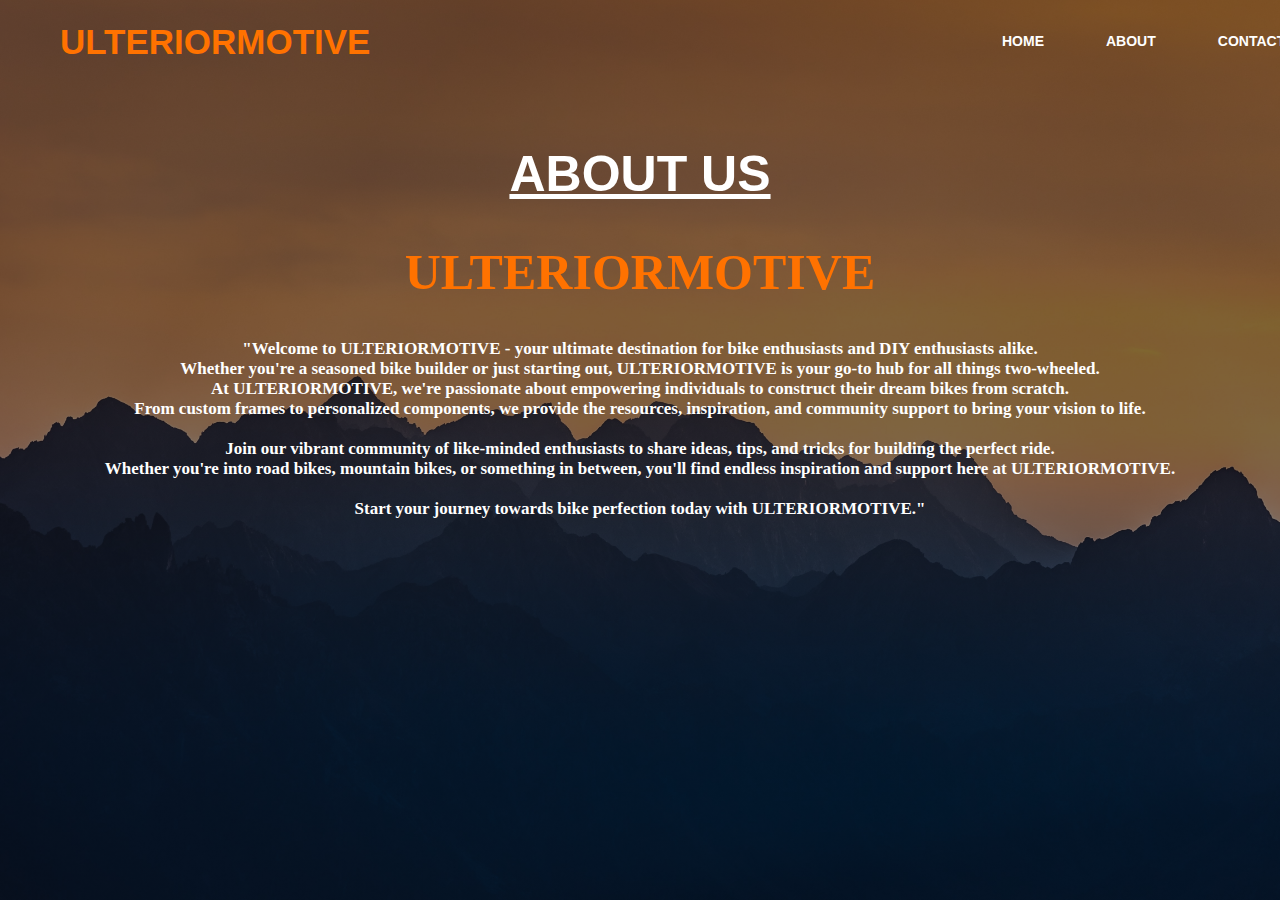
<file: test3.html>
<!DOCTYPE html>
<html lang="en">
<head>
    <title>ULTERIOR-MOTIVE</title>
    <link rel="stylesheet" href="test.css">
</head>
<body>

    <div class="main">
        <div class="navbar">
            <div class="icon">
                <h2 class="logo">ULTERIORMOTIVE</h2>
            </div>

            <div class="menu">
                <ul>
                    <li><a href="index.html">HOME</a></li>
                    <li><a href="test3.html">ABOUT</a></li>
                    <li><a href="test4.html">CONTACT</a></li>
                </ul>
            </div>
			<div class="aboutt">
			<h1><u>ABOUT US</u></h1> <h2>ULTERIORMOTIVE</h2>
			<br>
			<h3>"Welcome to ULTERIORMOTIVE - your ultimate destination for bike enthusiasts and DIY enthusiasts alike. <br>
			Whether you're a seasoned bike builder or just starting out, ULTERIORMOTIVE is your go-to hub for all things two-wheeled.<br>
			At ULTERIORMOTIVE, we're passionate about empowering individuals to construct their dream bikes from scratch. <br>
			From custom frames to personalized components, we provide the resources, inspiration, and community support to bring your vision to life.<br>
			<br>
			Join our vibrant community of like-minded enthusiasts to share ideas, tips, and tricks for building the perfect ride. <br>
			Whether you're into road bikes, mountain bikes, or something in between, you'll find endless inspiration and support here at ULTERIORMOTIVE.<br>
			<br>
			Start your journey towards bike perfection today with ULTERIORMOTIVE." </h3>
        </div> 
		</div>
</body>
</html>
</file>
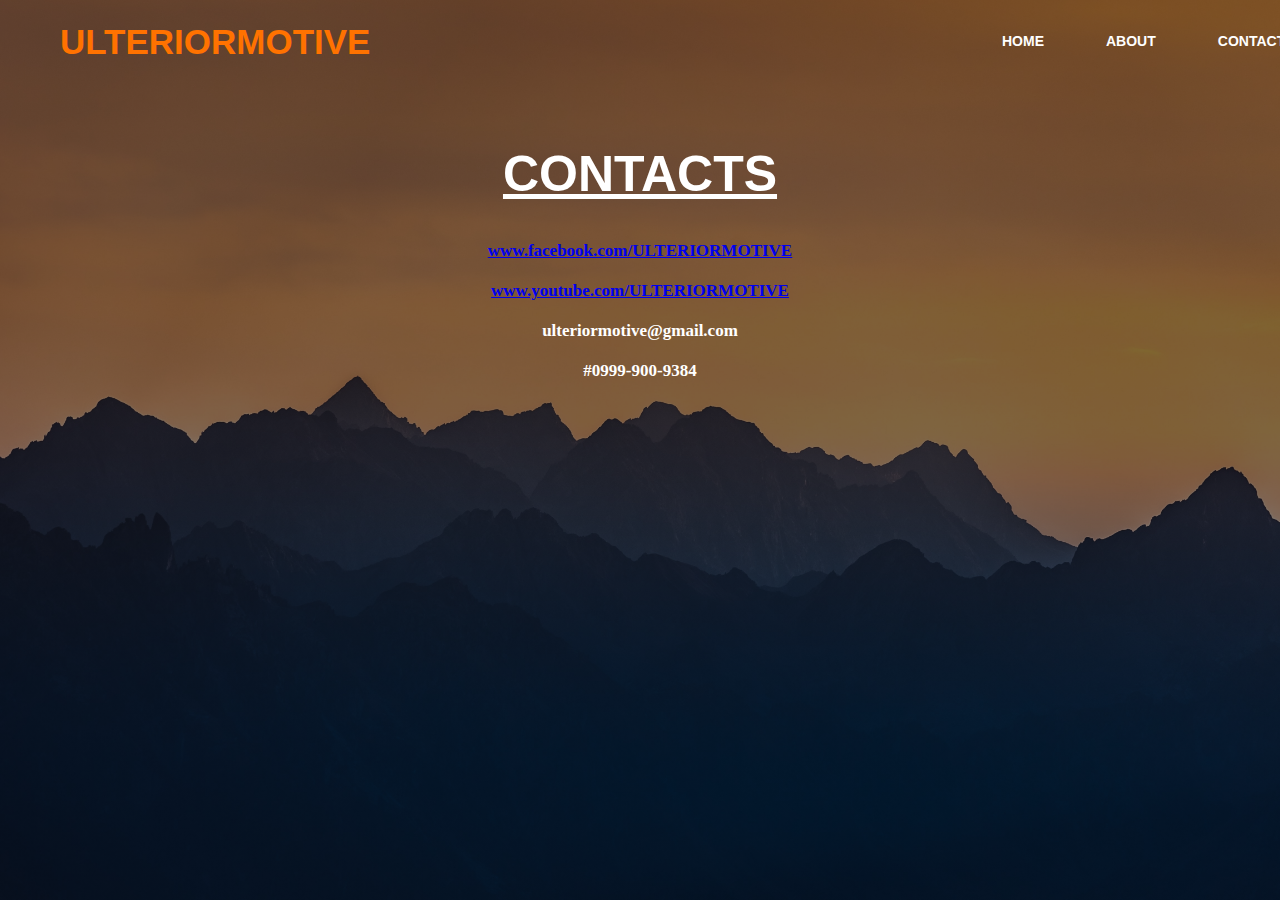
<file: test4.html>
<!DOCTYPE html>
<html lang="en">
<head>
    <title>ULTERIOR-MOTIVE</title>
    <link rel="stylesheet" href="test.css">
</head>
<body>

    <div class="main">
        <div class="navbar">
            <div class="icon">
                <h2 class="logo">ULTERIORMOTIVE</h2>
            </div>

            <div class="menu">
                <ul>
                    <li><a href="index.html">HOME</a></li>
                    <li><a href="test3.html">ABOUT</a></li>
                    <li><a href="test4.html">CONTACT</a></li>
                </ul>
            </div>
			<div class="contacts">
			<h1><u>CONTACTS</u></h1>
			<br>
			<h2>
					<a href="www.facebook.com">www.facebook.com/ULTERIORMOTIVE</a><br><br>
                    <a href="www.youtube.com">www.youtube.com/ULTERIORMOTIVE</a><br>
                    </h2>
					<h3> ulteriormotive@gmail.com <br><br>
					#0999-900-9384 </h3>
        </div> 
		</div>
</body>
</html>
</file>
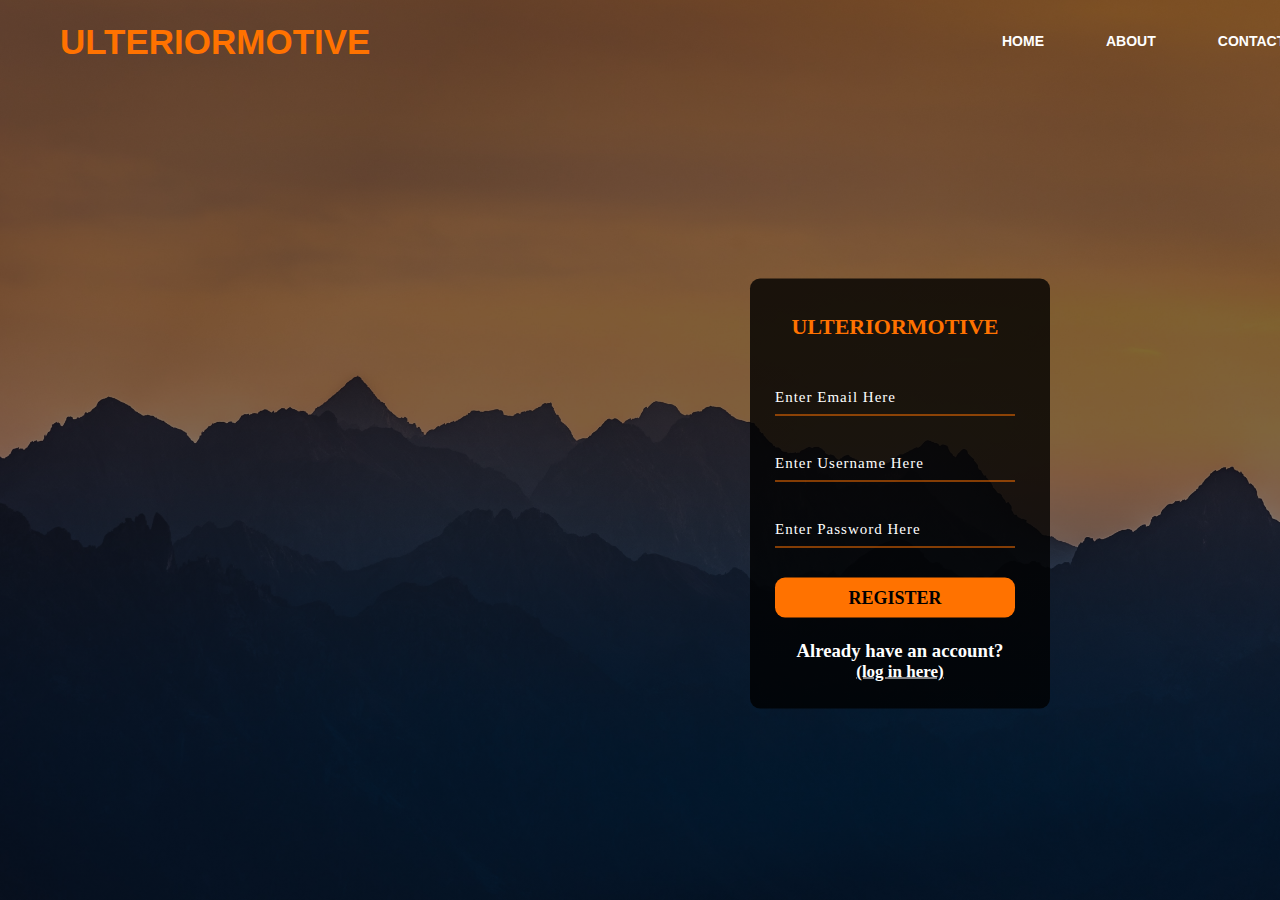
<file: test5.html>
<!DOCTYPE html>
<html lang="en">
<head>
    <title>ULTERIOR-MOTIVE</title>
    <link rel="stylesheet" href="test.css">
</head>
<body>

    <div class="main">
        <div class="navbar">
            <div class="icon">
                <h2 class="logo">ULTERIORMOTIVE</h2>
            </div>

            <div class="menu">
                <ul>
                    <li><a href="index.html">HOME</a></li>
                    <li><a href="test3.html">ABOUT</a></li>
                    <li><a href="test4.html">CONTACT</a></li>
                </ul>
            </div>
        </div> 
            <div class="form">
                    <h2>ULTERIORMOTIVE</h2>
                    <input type="email" name="email" placeholder="Enter Email Here">
					<input type="username" name="username" placeholder="Enter Username Here">
                    <input type="password" name="" placeholder="Enter Password Here">
                    <button class="btnn"><a href="test2.html">REGISTER</a></button>
					<h3> <br> Already have an account? <br> </h3><h4><a href="test2.html" class="link"> (log in here)</a> </h4>
					</div>
					</div>
</body>
</html>
</file>
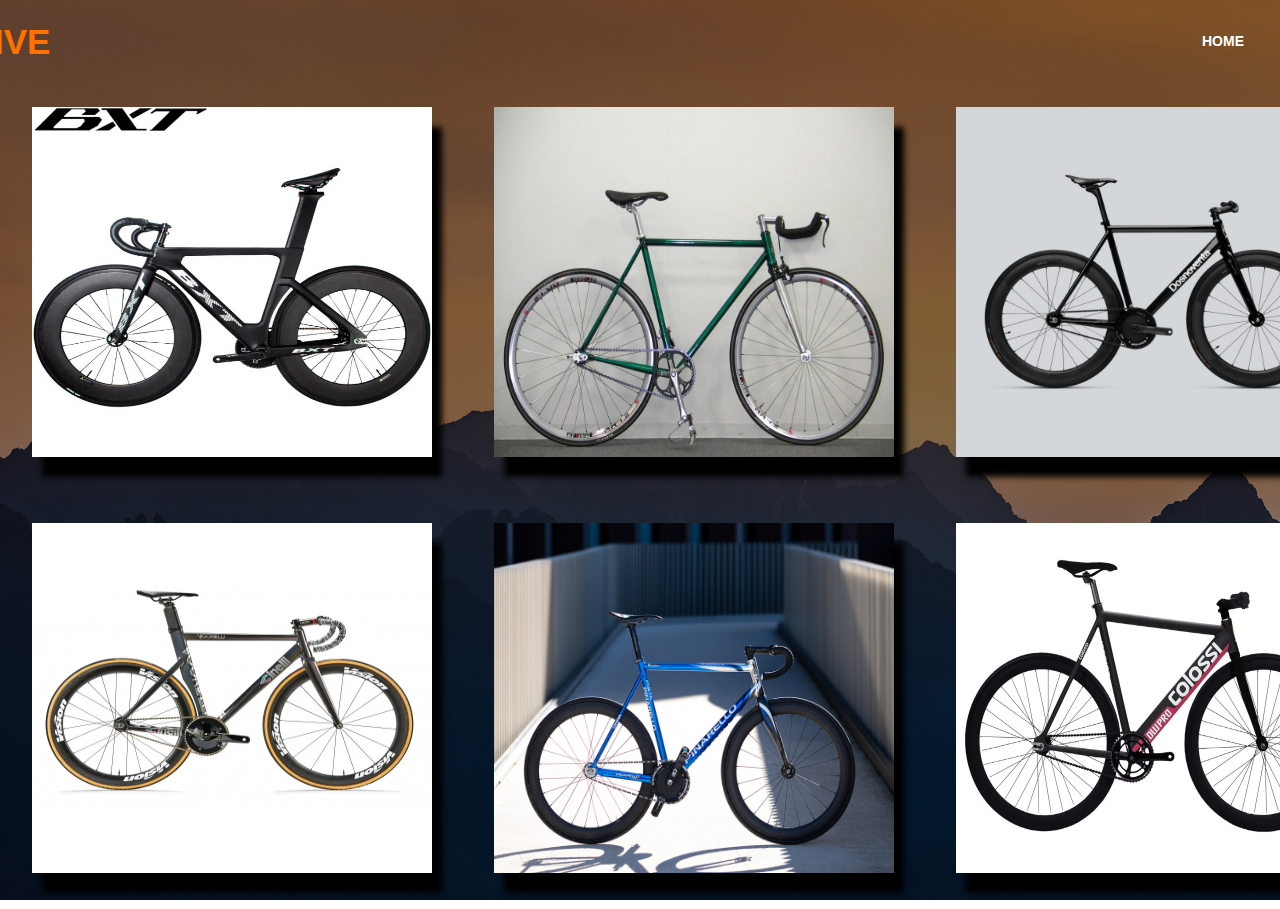
<file: test6.html>
<!DOCTYPE html>
<html lang="en">
<head>
    <title>ULTERIOR-MOTIVE</title>
    <link rel="stylesheet" href="test.css">
	<style>
th, td {padding:30px}
	</style>	

</head>
<body>

    <div class="main">
        <div class="navbar">
            <div class="icon">
                <h2 class="logoss">ULTERIORMOTIVE</h2>
            </div>

            <div class="menus">
                <ul>
                    <li><a href="test7.html">HOME</a></li>
                    <li><a href="test8.html">ABOUT</a></li>
                    <li><a href="test9.html">CONTACT</a></li>
                </ul>
            </div>
        </div> 
		<div class="bikes">
		<table align="center">
		<tr>
			<td>
				<img src="1s.jpg" height="350" width="400"/>
				
			</td>
			<td>
				<img src="2.jpg" height="350" width="400"/>
			</td>
			<td>
				<img src="3.jpg" height="350" width="400"/>
			</td>
		
			<td>
				<img src="4.jpg" height="350" width="400"/>
			</td>
			</tr>
		<tr>
			<td>
				<img src="5.jpg" height="350" width="400"/>
			</td>
			<td>
				<img src="6.jpg" height="350" width="400"/>
			</td>
			<td>
				<img src="7.jpg" height="350" width="400"/>
			</td>
			<td>
				<img src="8.jpg" height="350" width="400"/>
			</td>
		
	</table></div>
                    </div>
					
</body>
</html>
</file>
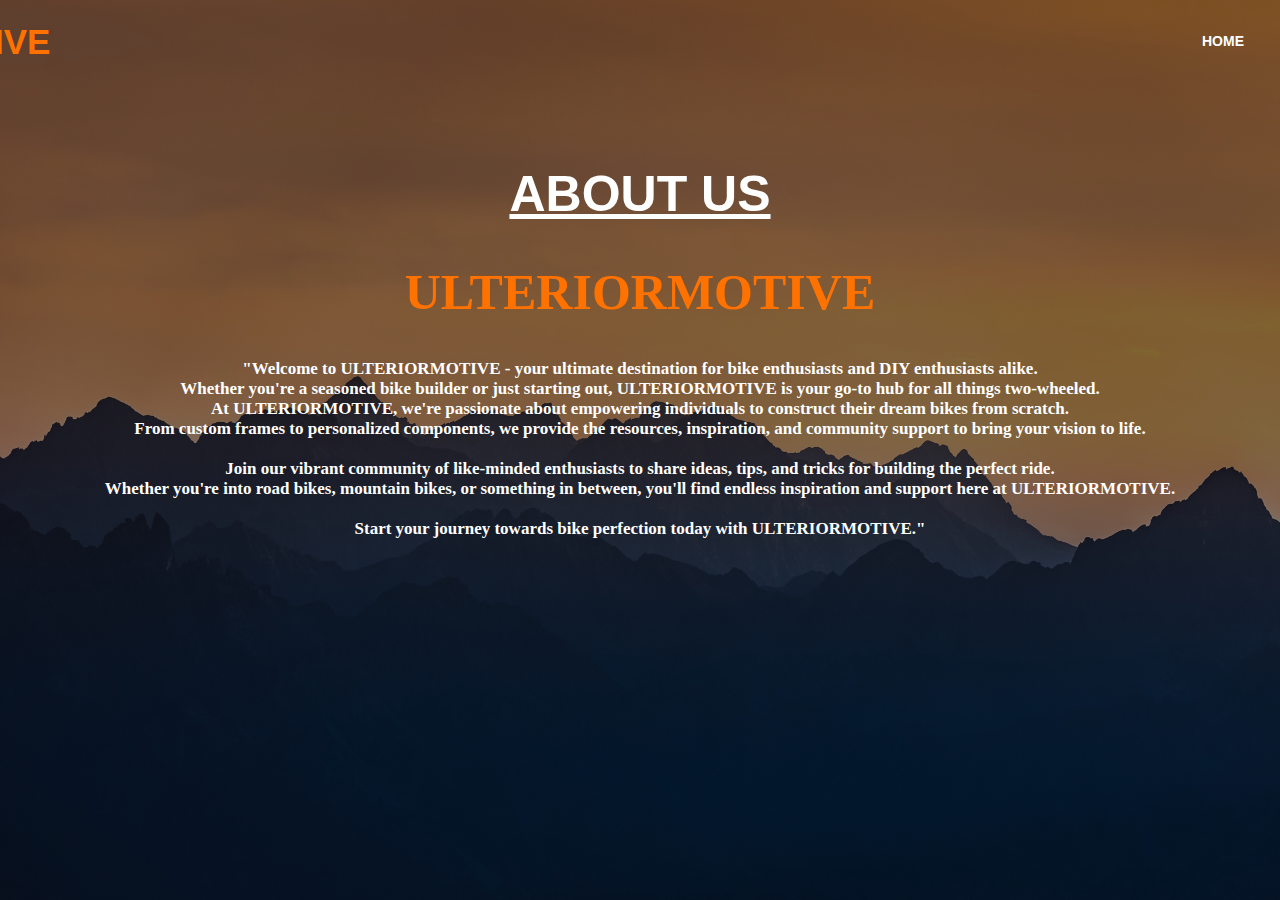
<file: test8.html>
<!DOCTYPE html>
<html lang="en">
<head>
    <title>ULTERIOR-MOTIVE</title>
    <link rel="stylesheet" href="test.css">
	<style>
th, td {padding:30px}
	</style>	

</head>
<body>

    <div class="main">
        <div class="navbar">
            <div class="icon">
                <h2 class="logoss">ULTERIORMOTIVE</h2>
            </div>

            <div class="menus">
                <ul>
                    <li><a href="test7.html">HOME</a></li>
                    <li><a href="test8.html">ABOUT</a></li>
                    <li><a href="test9.html">CONTACT</a></li>
                </ul>
            </div>
        </div> 
		<div class="aboutt">
			<h1><u>ABOUT US</u></h1> <h2>ULTERIORMOTIVE</h2>
			<br>
			<h3>"Welcome to ULTERIORMOTIVE - your ultimate destination for bike enthusiasts and DIY enthusiasts alike. <br>
			Whether you're a seasoned bike builder or just starting out, ULTERIORMOTIVE is your go-to hub for all things two-wheeled.<br>
			At ULTERIORMOTIVE, we're passionate about empowering individuals to construct their dream bikes from scratch. <br>
			From custom frames to personalized components, we provide the resources, inspiration, and community support to bring your vision to life.<br>
			<br>
			Join our vibrant community of like-minded enthusiasts to share ideas, tips, and tricks for building the perfect ride. <br>
			Whether you're into road bikes, mountain bikes, or something in between, you'll find endless inspiration and support here at ULTERIORMOTIVE.<br>
			<br>
			Start your journey towards bike perfection today with ULTERIORMOTIVE." </h3>
        </div>
                    </div>
					
</body>
</html>
</file>
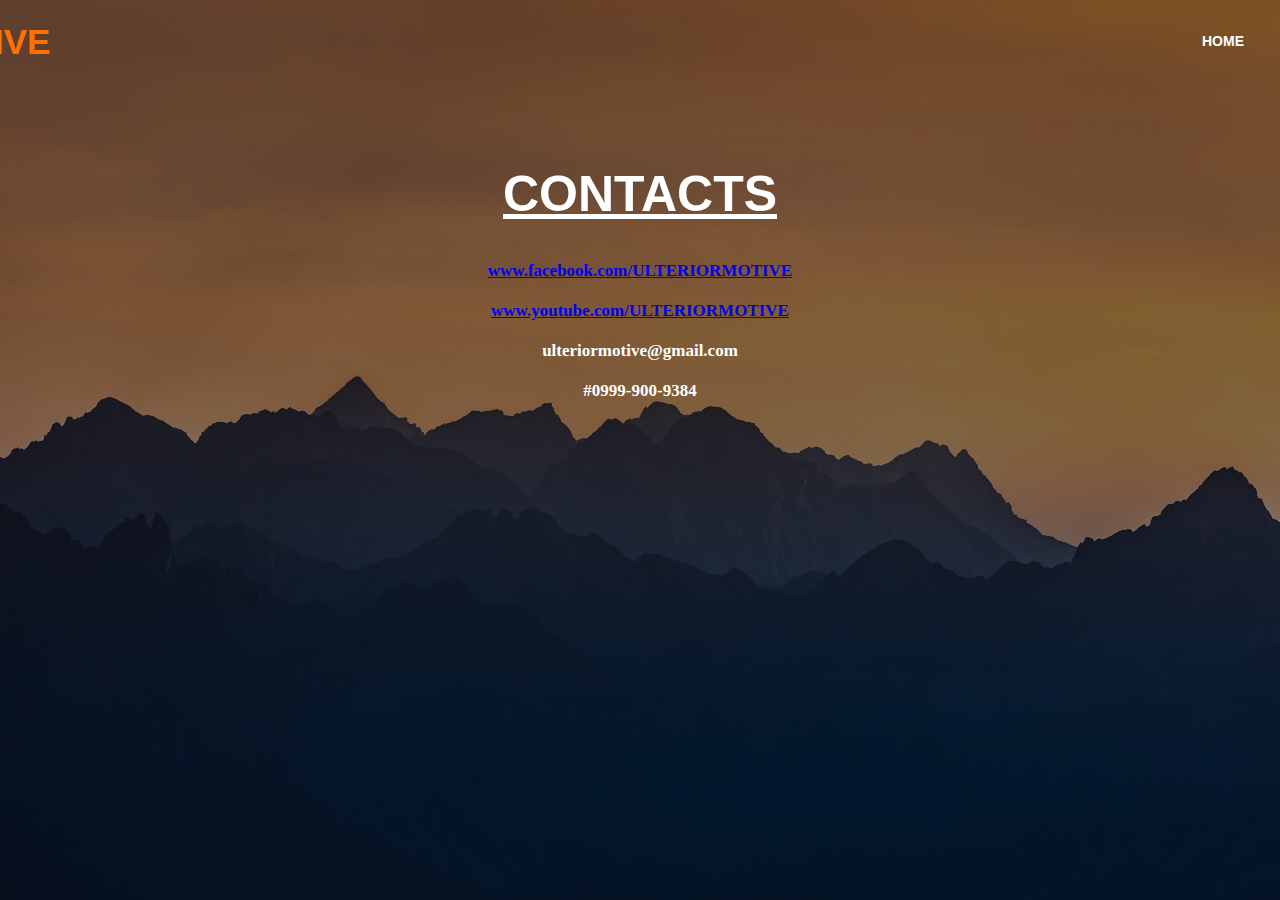
<file: test9.html>
<!DOCTYPE html>
<html lang="en">
<head>
    <title>ULTERIOR-MOTIVE</title>
    <link rel="stylesheet" href="test.css">
	<style>
th, td {padding:30px}
	</style>	

</head>
<body>

    <div class="main">
        <div class="navbar">
            <div class="icon">
                <h2 class="logoss">ULTERIORMOTIVE</h2>
            </div>

            <div class="menus">
                <ul>
                    <li><a href="test7.html">HOME</a></li>
                    <li><a href="test8.html">ABOUT</a></li>
                    <li><a href="test9.html">CONTACT</a></li>
                </ul>
            </div>
        </div> 
		<div class="contacts">
			<h1><u>CONTACTS</u></h1>
			<br>
			<h2>
					<a href="www.facebook.com">www.facebook.com/ULTERIORMOTIVE</a><br><br>
                    <a href="www.youtube.com">www.youtube.com/ULTERIORMOTIVE</a><br>
                    </h2>
					<h3> ulteriormotive@gmail.com <br><br>
					#0999-900-9384 </h3>
        </div> 
                    </div>
					
</body>
</html>
</file>
<file: test.css>
*{
    margin: 0;
    padding: 0;
}

.main{
    width: 100%;
    background: linear-gradient(to top, rgba(0,0,0,0.5)50%,rgba(0,0,0,0.5)50%), url(1.jpg);
    background-position: center;
    background-size: cover;
    height: 100vh;
	
}

.navbar{
    width: 1200px;
    height: 75px;
    margin: auto;
}

.icon{
    width: 200px;
    float: left;
    height: 70px;
}
.logoss{
    color: #ff7200;
    font-size: 35px;
    font-family: Arial;
 
    padding-top: 10px;
    margin-top: 12px;
	position: relative;
	left: -300px;
 
}

.logo{
    color: #ff7200;
    font-size: 35px;
    font-family: Arial;
   padding-left: 20px;
    float: left;
    padding-top: 10px;
    margin-top: 12px
}

.menu{
    height: 55px;
  display: flex;
  justify-content: space-between;
  align-items: center;
  padding-left: 700px;
}
.menus{
    height: 55px;
  display: flex;
  justify-content: space-between;
  align-items: center;
  padding-left: 700px;
  position: relative;
	left: 200px;
}
.vid{
    float: left;
   height: 0px;
   filter: drop-shadow(10px 20px 3px);
   position: relative;
   top: -400px;
   left: 1000px;
}
.vid3{
    float: left;
   height: 0px;
   filter: drop-shadow(10px 20px 3px black);
   position: relative;
   top: 75px;
   left: 665px;
}
.vid2{
    float: left;
   height: 0px;
   filter: drop-shadow(10px 20px 3px);
   position: relative;
   top: -200px;
   left: 1200px;
}

ul{
    float: left;
    display: flex;
    justify-content: center;
    align-items: center;
}

ul li{
    list-style: none;
    margin-left: 62px;
    margin-top: 27px;
    font-size: 14px;
}

ul li a{
    text-decoration: none;
    color: #fff;
    font-family: Arial;
    font-weight: bold;
    transition: 0.4s ease-in-out;
}

ul li a:hover{
    color: #ff7200;
}

.btn{
    width: 100px;
    height: 40px;
    background: #ff7200;
    border: 2px solid #ff7200;
    margin-top: 13px;
    color: #fff;
    font-size: 15px;
    border-bottom-right-radius: 5px;
    border-bottom-right-radius: 5px;
    transition: 0.2s ease;
    cursor: pointer;
}
.btn:hover{
    color: #000;
}

.btn:focus{
    outline: none;
}


.content{
    width: 1200px;
    height: auto;
    margin: auto;
    color: #fff;
    position: relative;
}

.content .par{
    padding-left: 20px;
    padding-bottom: 25px;
    font-family: Arial;
    letter-spacing: 1.2px;
    line-height: 30px;
}

.content h1{
    font-family: 'Times New Roman';
    font-size: 50px;
    padding-left: 20px;
    margin-top: 9%;
    letter-spacing: 2px;
}

.content .cn{
    width: 160px;
    height: 40px;
    background: #ff7200;
    border: none;
    margin-bottom: 10px;
    margin-left: 20px;
    font-size: 18px;
    border-radius: 10px;
    cursor: pointer;
    transition: .4s ease;
    
}

.content .cn a{
    text-decoration: none;
    color: #000;
    transition: .3s ease;
}

.cn:hover{
    background-color: #fff;
}
.content .cns{
    width: 160px;
    height: 40px;
    background: #ff7200;
    border: none;
    margin-bottom: 10px;
    margin-left: 20px;
    font-size: 18px;
    border-radius: 10px;
    cursor: pointer;
    transition: .4s ease;
    
}

.content .cns a{
    text-decoration: none;
    color: #000;
    transition: .3s ease;
}

.cns:hover{
    background-color: #fff;
}

.content span{
    color: #ff7200;
    font-size: 65px
}

.form{
    width: 250px;
    height: 380px;
    background: linear-gradient(to top, rgba(0,0,0,0.8)50%,rgba(0,0,0,0.8)50%);
    position: absolute;
    top: 300px;
    left: 750px;
    transform: translate(0%,-5%);
    border-radius: 10px;
    padding: 25px;
}

.form h2{
    width: 220px;
    font-family: 'Times New Roman';
    text-align: center;
    color: #ff7200;
    font-size: 22px;
    margin: 2px;
    padding: 8px;
}

.form input{
    width: 240px;
    height: 35px;
    background: transparent;
    border-bottom: 1px solid #ff7200;
    border-top: none;
    border-right: none;
    border-left: none;
    color: #fff;
    font-size: 15px;
    letter-spacing: 1px;
    margin-top: 30px;
    font-family: 'Times New Roman';
}

.form input:focus{
    outline: none;
}

::placeholder{
    color: #fff;
    font-family: 'Times New Roman';
}

.btnn{
    width: 240px;
    height: 40px;
    background: #ff7200;
    border: none;
    margin-top: 30px;
    font-size: 18px;
    border-radius: 10px;
    cursor: pointer;
    color: #fff;
    transition: 0.4s ease;
	font-family: 'Times New Roman';
}
.btnn:hover{
    background: #fff;
    color: #ff7200;
}
.btnn a{
    text-decoration: none;
    color: #000;
    font-weight: bold;
}
.form .link{
    font-family: 'Times New Roman';
    font-size: 17px;
    padding-top: 20px;
    text-align: center;
	color: #fff;
}
.form .link a{
    text-decoration: none;
    color: #ff7200;
}
.liw{
    padding-top: 15px;
    padding-bottom: 10px;
    text-align: center;
	color: #fff;
}
.icons a{
    text-decoration: none;
    color: #fff;
}
.icons ion-icon{
    color: #fff;
    font-size: 30px;
    padding-left: 14px;
    padding-top: 5px;
    transition: 0.3s ease;
}
.icons ion-icon:hover{
    color: #ff7200;
}
.aboutt h1 {
	font-family: 'Arial';
    font-size: 50px;
    padding-top: 20px;
	margin-top: 70px;
    text-align: center;
	color: #fff;
}
.form h3{
	font-family: 'Times New Roman';
	text-align: center;
	color: #fff;
}
.form h4{
	font-family: 'Arial';
	text-align: center;
}
.aboutt h2 {
	font-family: 'Times New Roman';
    font-size: 50px;
    padding-top: 20px;
	margin-top: 20px;
    text-align: center;
	color: #ff7200;
}
.aboutt h3 {
	font-family: 'Times New Roman';
    font-size: 17px;
    padding-top: 20px;
    text-align: center;
	color: #fff;
}
.contacts h1 {
	font-family: 'Arial';
    font-size: 50px;
    padding-top: 20px;
	margin-top: 70px;
    text-align: center;
	color: #fff;
}
.contacts h2 {
	font-family: 'Times New Roman';
    font-size: 17px;
    padding-top: 20px;
    text-align: center;
	color: #fff;
}
.contacts h3 {
	font-family: 'Times New Roman';
    font-size: 17px;
    padding-top: 20px;
    text-align: center;
	color: #fff;
}
.bikes
{
	filter: drop-shadow(10px 20px 3px);
}
</file>
